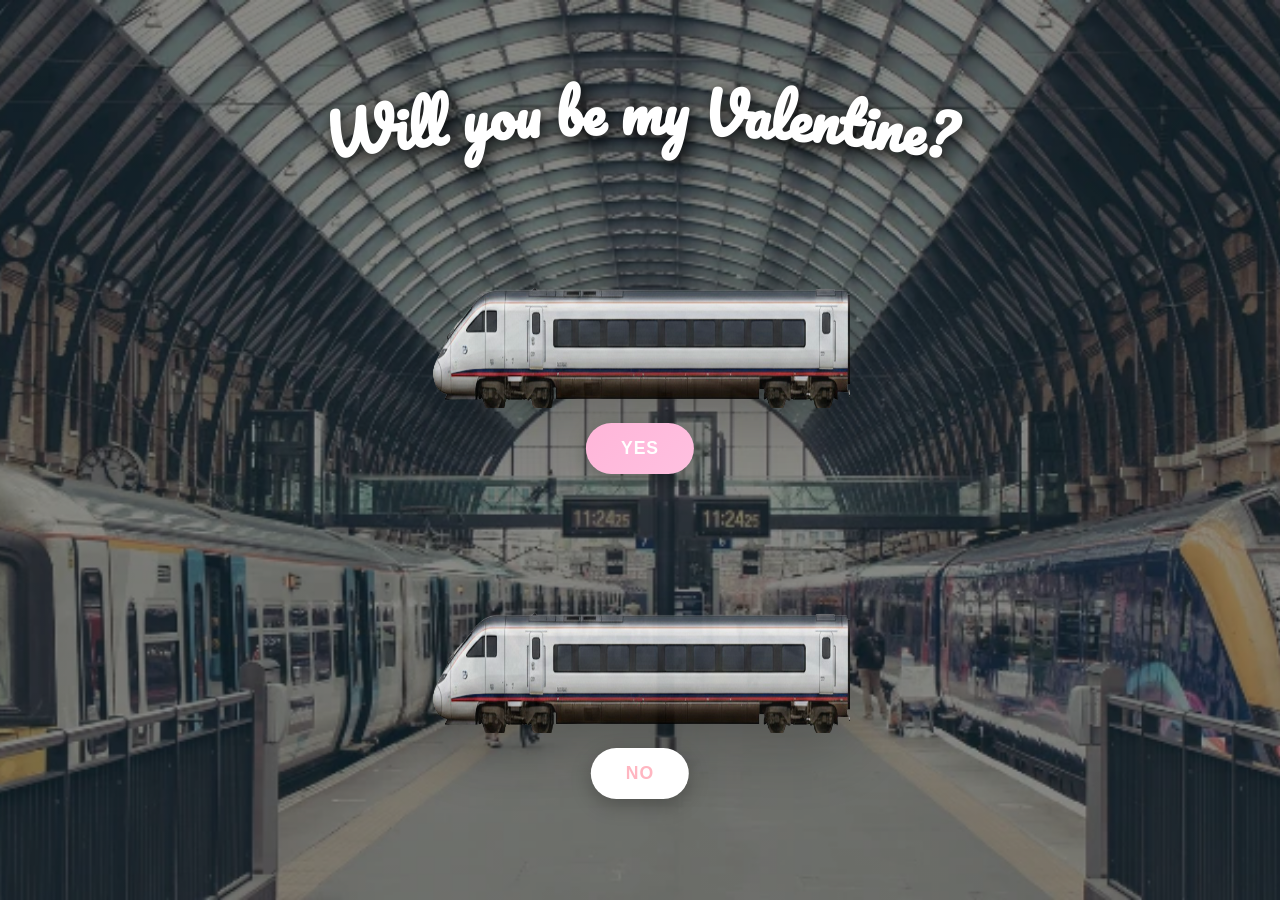
<file: docs/index.html>
<!DOCTYPE html>
<html lang="en">
<head>
    <meta charset="UTF-8">
    <meta name="viewport" content="width=device-width, initial-scale=1.0">
    <title>Love Train</title>
    <link rel="stylesheet" href="styles.css">
    <link href="https://fonts.googleapis.com/css2?family=Pacifico&display=swap" rel="stylesheet">
</head>
<body>
    <div class="container">
        <!-- Background with image -->
        <div class="background"></div>
        
        <svg id="valentineTextSvg" class="arched-valentine-text-svg" viewBox="0 0 800 150">
            <path id="curve" d="M10,120 Q400,30 790,120" fill="transparent"/>
            <text>
                <textPath xlink:href="#curve" class="arched-valentine-text" startOffset="50%">
                    Will you be my Valentine?
                </textPath>
            </text>
        </svg>

        <!-- Train Tracks -->
        <div class="train-tracks-container">
        </div>
        
        <!-- Main Content -->
        <div id="contentWrapper" class="content-wrapper">
            <!-- Train Tracks -->
            <div class="trains-container">
                <!-- Yes Train -->
                <div class="train-section yes-train-section">
                    <div class="train-interactive-content">
                        <img src="trainnobg.png" alt="Yes Train" class="train-image">
                        <button id="yesBtn" class="btn btn-yes">Yes</button>
                    </div>
                </div>

                <!-- No Train -->
                <div class="train-section no-train-section">
                    <div class="signal-light" id="signalLight"></div>
                    <div class="train-interactive-content">
                        <img src="trainnobg.png" alt="No Train" class="train-image">
                        <button id="noBtn" class="btn btn-no">No</button>
                    </div>
                    <div id="shyContainer" class="shy-container hidden">
                        <span id="shyMessage" class="shy-message">no pls dont click me, im shy</span>
                        <img id="shyImage" src="shy.png" alt="Shy Emoji" class="shy-image">
                    </div>
                    <p class="wait-message" id="waitMessage" style="display: none;">Please wait...</p>
                </div>
            </div>

            <p class="cancellation-message" id="cancellationMessage" style="display: none;">❌ No Train Was Cancelled</p>
        </div>

        <!-- SVG Track Path for No button animation -->
        <svg id="trackPath" class="hidden" viewBox="0 0 1000 800" preserveAspectRatio="none">
            <path id="animationPath" d="M 500,100 Q 300,200 400,400 T 100,650 Q 200,750 500,700 T 900,500 Q 800,300 600,200" 
                  fill="none" stroke="#8B4513" stroke-width="30" opacity="0.3"/>
        </svg>
    </div>

    <!-- Success Screen (Full Page Overlay) -->
    <div id="successScreen" class="success-screen hidden">
        <div id="successContent" class="success-content">
            <h1 class="success-title">Is it getting hot in here, or did this train just enter a tunnel? </h1>
            <p class="success-text">MUAH</p>
        </div>
        <div id="wordByWordContainer"></div>
        <div class="success-elements-container">
            <img id="winkGif" src="wink.gif" alt="Wink Emoji" class="hidden">
            <button id="muahBtn" class="btn btn-yes muah-btn hidden">;)</button>
        </div>
    </div>

    <script src="script.js"></script>
</body>
</html>
</file>
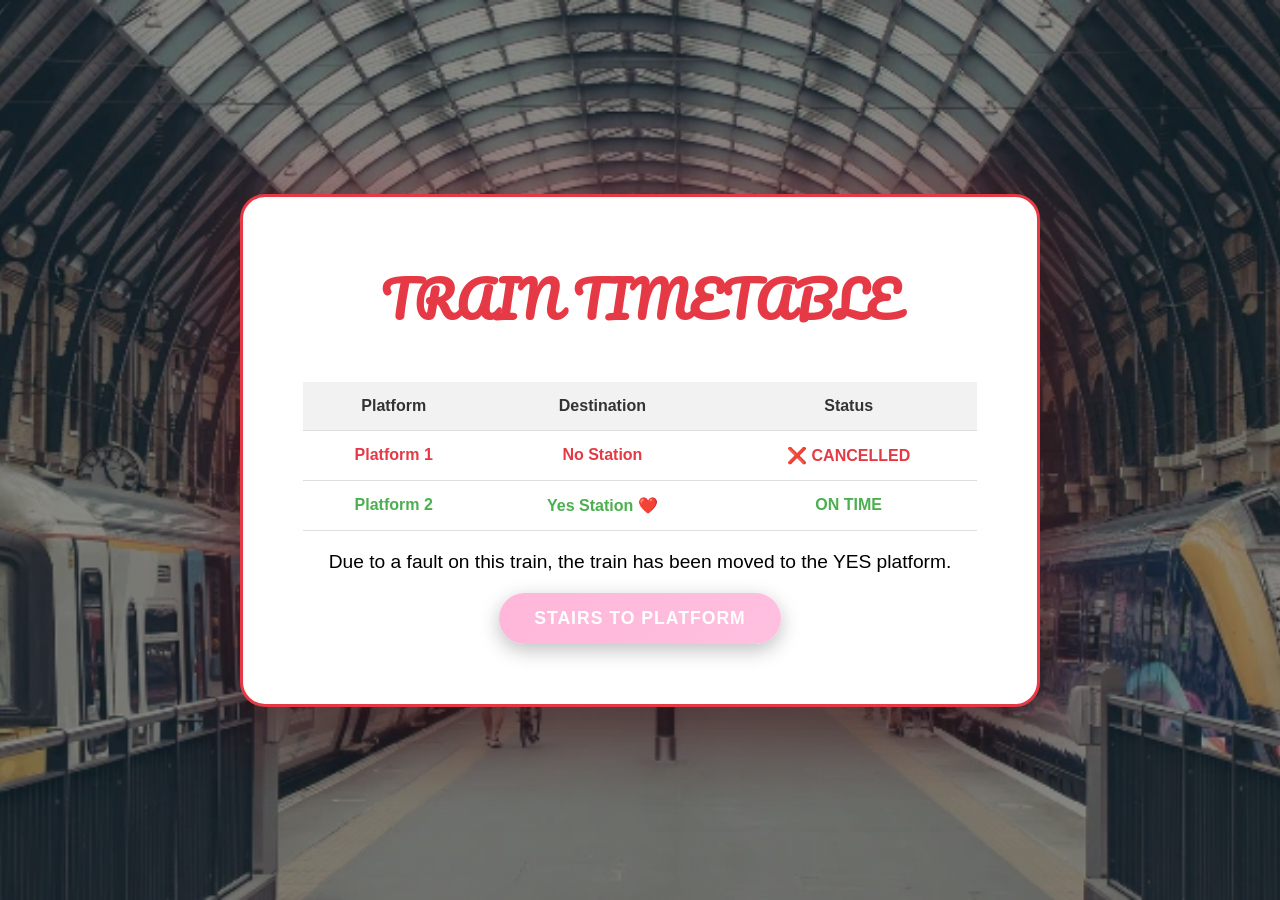
<file: docs/no.html>
<!DOCTYPE html>
<html lang="en">
<head>
    <meta charset="UTF-8">
    <meta name="viewport" content="width=device-width, initial-scale=1.0">
    <title>Love Train - Cancellation</title>
    <link rel="stylesheet" href="styles.css">
    <link href="https://fonts.googleapis.com/css2?family=Pacifico&display=swap" rel="stylesheet">
</head>
<body>
    <div class="container">
        <div class="background"></div>
        <div id="cancellationScreen" class="cancellation-screen">
            <div class="timetable-content">
                <h1 class="timetable-title">TRAIN TIMETABLE</h1>
                <div class="timetable">
                    <table>
                        <tr>
                            <th>Platform</th>
                            <th>Destination</th>
                            <th>Status</th>
                        </tr>
                        <tr class="cancelled-row">
                            <td>Platform 1</td>
                            <td>No Station</td>
                            <td>❌ CANCELLED</td>
                        </tr>
                        <tr class="relocated-row">
                            <td>Platform 2</td>
                            <td>Yes Station ❤️</td>
                            <td>ON TIME</td>
                        </tr>
                    </table>
                </div>
                <p class="timetable-message">Due to a fault on this train, the train has been moved to the YES platform.</p>
                <button id="restartBtn2" class="btn btn-yes muah-btn">Stairs to Platform</button>
            </div>
        </div>
    </div>
    <script>
        document.getElementById('restartBtn2').addEventListener('click', () => {
            window.location.href = 'index.html'; // Go back to the main page
        });
    </script>
</body>
</html>
</file>
<file: docs/styles.css>
/* Train Themed Valentine's*/

:root {
    --train-width: 420px;
    --train-aspect-ratio: 2; /* 420 / 210 */
}

* {
    margin: 0;
    padding: 0;
    box-sizing: border-box;
}

html, body {
    width: 100%;
    height: 100%;
    overflow: hidden;
}

body {
    font-family: 'Segoe UI', Tahoma, Geneva, Verdana, sans-serif;
    display: flex;
    justify-content: center;
    align-items: center;
}

.container {
    position: relative;
    width: 100%;
    height: 100vh;
    display: flex;
    justify-content: center;
    align-items: center;
    overflow: hidden;
}

/* Beautiful gradient background */
.background {
    position: absolute;
    top: 0;
    left: 0;
    width: 100%;
    height: 100%;
    background: linear-gradient(rgba(0, 0, 0, 0.4), rgba(0, 0, 0, 0.4)), url('trainbg.jpg') center/cover no-repeat;
    z-index: 0;
    background-attachment: fixed;
}

/* Train Tracks Container */
.train-tracks-container {
    position: absolute;
    bottom: 80px;
    left: 0;
    width: 100%;
    display: flex;
    flex-direction: column;
    gap: 20px;
    z-index: 10;
    pointer-events: none;
}

@keyframes gradientShift {
    0% { background-position: 0% 50%; }
    50% { background-position: 100% 50%; }
    100% { background-position: 0% 50%; }
}

/* Train image styling within train-interactive-content */
.train-image {
    position: absolute;
    top: 50%;
    left: 50%;
    transform: translate(-50%, -50%);
    width: 100%;
    max-width: var(--train-width);
    height: auto;
    aspect-ratio: var(--train-aspect-ratio);
    z-index: 1;
    opacity: 0.9;
    filter: drop-shadow(0 15px 35px rgba(0, 0, 0, 0.3));
}

/* Main Content Wrapper */
.content-wrapper {
    position: relative;
    z-index: 50;
    text-align: center;
    display: flex;
    flex-direction: column;
    align-items: center;
    gap: 40px;
    width: 100%;
}

/* Arched Valentine Text SVG */
.arched-valentine-text-svg {
    position: absolute;
    top: 15%; /* Adjusted slightly for mobile */
    left: 50%;
    transform: translate(-50%, -50%); /* Centered horizontally, and vertically aligned relative to top: 10% */
    width: 95vw;
    max-width: 900px;
    height: auto;
    z-index: 100;
    filter: drop-shadow(0 4px 8px rgba(0, 0, 0, 0.2));
    pointer-events: none;
}

.arched-valentine-text {
    font-family: 'Pacifico', cursive;
    font-size: 50px;
    font-weight: 900;
    letter-spacing: 0px;
    fill: white;
    filter: drop-shadow(4px 4px 8px rgba(0, 0, 0, 0.5)) drop-shadow(2px 2px 4px rgba(0, 0, 0, 0.3));
    text-anchor: middle;
}

/* Trains Container - Stack Vertically */
.trains-container {
    display: flex;
    flex-direction: column;
    align-items: center;
    gap: 10px;
    margin-top: 60px;
    margin-bottom: 30px;
    width: 100%;
}

/* Reset train-section to be a flex container that centers its children */
.train-section {
    display: flex;
    justify-content: center; /* Center train-interactive-content horizontally */
    align-items: center;     /* Center train-interactive-content vertically */
    position: relative; /* For positioning signal light and shy container */
    height: 35vh; /* Adjusted for better fit */
    width: 100%;
}

/* New wrapper for train image and button */
.train-interactive-content {
    position: relative; /* Crucial for absolute positioning of children */
    width: 90vw;
    max-width: var(--train-width);
    height: 300px; /* Sufficient height to contain image and button */
}

.yes-train-section {
    order: 1;
}

.no-train-section {
    order: 2;
}

/* Signal Light */
.signal-light {
    width: 40px;
    height: 40px;
    border-radius: 50%;
    background: #90EE90;
    position: absolute;
    top: 50%;
    left: 5%; /* Relative positioning for mobile */
    transform: translateY(-50%);
    box-shadow: 0 0 10px rgba(144, 238, 144, 0.6);
    border: 2px solid #333;
    opacity: 0;
    transition: all 0.3s ease;
    z-index: 2;
}

/* Desktop override for signal light */
@media (min-width: 800px) {
    .signal-light {
        left: calc(50% - 260px);
    }
}

.signal-light.red {
    background: #ff4444;
    opacity: 1;
    animation: redLightPulse 0.5s ease infinite, redLightGlow 1.5s ease-in-out infinite;
}

@keyframes redLightPulse {
    0%, 100% {
        box-shadow: 0 0 15px rgba(255, 68, 68, 0.8), 0 0 30px rgba(255, 68, 68, 0.4);
    }
    50% {
        box-shadow: 0 0 25px rgba(255, 68, 68, 1), 0 0 50px rgba(255, 68, 68, 0.6);
    }
}

@keyframes redLightGlow {
    0%, 100% { transform: scale(1); }
    50% { transform: scale(1.1); }
}

/* Shy Container - position relative to .no-train-section, but JS will adjust it */
.shy-container {
    position: absolute;
    /* Default position, will be adjusted by script.js */
    top: 0;
    left: 0;
    z-index: 2;
    transition: opacity 0.3s ease;
}

.shy-container.visible {
    display: block !important;
    opacity: 1;
}

.wait-message {
    font-size: 0.9em;
    font-style: italic;
    animation: blink 1s ease-in-out infinite;
    z-index: 2;
    background-color: white;
    color: black;
    padding: 5px 10px;
    border-radius: 5px;
    position: absolute;
    top: calc(50% + 70px);
    left: 50%;
    transform: translateX(-50%);
}

@keyframes blink {
    0%, 50%, 100% { opacity: 1; }
    25%, 75% { opacity: 0.5; }
}

.cancellation-message {
    font-size: 1.1em;
    color: #FF4444;
    font-weight: 600;
    margin-top: 20px;
    animation: slideInDown 0.5s ease;
}

@keyframes slideInDown {
    from {
        opacity: 0;
        transform: translateY(-20px);
    }
    to {
        opacity: 1;
        transform: translateY(0);
    }
}

/* Train Button with Image */
.btn {
    padding: 12px 25px;
    font-size: 1em;
    font-weight: 900;
    border: none;
    border-radius: 60px;
    cursor: pointer;
    transition: all 0.3s ease;
    box-shadow: 0 6px 20px rgba(0, 0, 0, 0.25);
    letter-spacing: 1px;
    text-transform: uppercase;
    white-space: nowrap;
    width: auto;
    position: relative;
}

.btn-yes {
    color: white;
    border-color: #FFB6D9;
    background: linear-gradient(135deg, #FFB6D9 0%, #FFC0E0 100%);
    position: absolute;
    top: 85%; /* Relative positioning */
    left: 50%;
    transform: translateX(-50%); /* Horizontal centering only */
    z-index: 10;
}

.btn-yes:hover {
    transform: translateX(-50%) translateY(-3px);
    box-shadow: 0 8px 25px rgba(102, 126, 234, 0.5);
}

.btn-yes:active {
    transform: translateX(-50%) translateY(-1px);
}

.btn-no {
    color: #FFB6C1;
    border-color: #FFB6C1;
    background: white;
    position: absolute;
    top: 85%; /* Relative positioning */
    left: 50%;
    transform: translateX(-50%); /* Horizontal centering only */
    z-index: 10;
}

.btn-no:hover {
    transform: translateX(-50%) translateY(-3px);
    box-shadow: 0 8px 25px rgba(100, 100, 100, 0.5);
}

.btn-no:active {
    transform: translateX(-50%) translateY(-1px);
}

.btn-no.disabled {
    opacity: 0;
    pointer-events: none;
    transform: scale(0.8);
    transition: all 0.4s ease;
}

/* Track path (hidden by default) */
.hidden {
    display: none !important;
}

#trackPath {
    position: fixed;
    top: 0;
    left: 0;
    width: 100%;
    height: 100%;
    z-index: 0;
    pointer-events: none;
}

/* Success Screen */
.success-screen {
    position: fixed;
    top: 0;
    left: 0;
    width: 100%;
    height: 100%;
    display: flex;
    flex-direction: column; /* Stack children vertically */
    justify-content: center;
    align-items: center;
    z-index: 200;
    animation: fadeInScale 0.6s ease;
    gap: 20px; /* Add some space between the text and the next elements */
    padding: 20px;
}

.success-screen.hidden {
    display: none;
}

@keyframes fadeInScale {
    from {
        opacity: 0;
        transform: scale(0.7);
    }
    to {
        opacity: 1;
        transform: scale(1);
    }
}

.success-content {
    text-align: center;
    background: white;
    padding: 30px 20px;
    border-radius: 25px;
    box-shadow: 0 30px 80px rgba(0, 0, 0, 0.5), 0 0 100px rgba(230, 57, 70, 0.4);
    width: 90%;
    max-width: 600px;
    border: 3px solid #e63946;
    animation: successBounce 0.8s ease;
}

@keyframes successBounce {
    0% { transform: scale(0.8) rotateY(10deg); }
    50% { transform: scale(1.05); }
    100% { transform: scale(1) rotateY(0); }
}

.success-title {
    font-size: 2em;
    color: #e63946;
    margin-bottom: 15px;
    font-weight: 900;
    letter-spacing: 1px;
    animation: successTitleFlash 1s ease-in-out infinite;
}

@keyframes successTitleFlash {
    0%, 100% { text-shadow: 0 0 20px rgba(230, 57, 70, 0.5); }
    50% { text-shadow: 0 0 40px rgba(230, 57, 70, 0.8); }
}

.success-text {
    font-size: 1.3em;
    color: #333;
    margin-bottom: 10px;
    font-weight: 700;
}

/* Responsive Design Overrides */
@media (min-width: 800px) {
    .btn {
        padding: 15px 35px;
        font-size: 1.1em;
    }
    
    .success-content {
        padding: 50px;
    }

    .success-title {
        font-size: 3.2em;
        letter-spacing: 2px;
    }

    .success-text {
        font-size: 1.6em;
    }

    .btn-yes, .btn-no {
        top: calc(50% + 120px);
    }
}

.success-elements-container {
    display: flex;
    flex-direction: column; /* Stack children vertically */
    align-items: center;    /* Center children horizontally */
    gap: 20px;
}

#wordByWordContainer {
    font-size: 2.5em;
    font-family: 'Pacifico', cursive;
    color: #c9354b;
    text-align: center;
    width: 90%;
    max-width: 900px;
    line-height: 1.4;
    text-shadow: 2px 2px 4px rgba(249, 248, 248, 0.5);
}

@media (min-width: 800px) {
    #wordByWordContainer {
        font-size: 4em;
    }
}

.word-by-word-text span {
    opacity: 0;
    transition: opacity 0.2s ease-in-out;
}

.btn.btn-yes.muah-btn {
    position: static;
    transform: none;
}

.btn.btn-yes.muah-btn:hover {
    transform: none;
    box-shadow: 0 6px 20px rgba(0, 0, 0, 0.25);
}

.cancellation-screen {
    position: fixed;
    top: 0;
    left: 0;
    width: 100%;
    height: 100%;
    display: flex;
    justify-content: center;
    align-items: center;
    z-index: 200;
    padding: 15px;
}

.timetable-content {
    text-align: center;
    background: white;
    padding: 30px 15px;
    border-radius: 25px;
    box-shadow: 0 30px 80px rgba(0, 0, 0, 0.5), 0 0 100px rgba(230, 57, 70, 0.4);
    width: 100%;
    max-width: 800px;
    border: 3px solid #e63946;
}

@media (min-width: 800px) {
    .timetable-content {
        padding: 60px;
    }
}

.timetable-title {
    font-family: 'Pacifico', cursive;
    font-size: 2em;
    color: #e63946;
    margin-bottom: 20px;
}

@media (min-width: 800px) {
    .timetable-title {
        font-size: 3em;
    }
}

.timetable {
    overflow-x: auto;
}

.timetable table {
    width: 100%;
    border-collapse: collapse;
    margin-top: 20px;
    font-size: 0.9em;
}

@media (min-width: 800px) {
    .timetable table {
        font-size: 1em;
    }
}

.timetable th, .timetable td {
    padding: 10px 5px;
    text-align: center;
    border-bottom: 1px solid #ddd;
}

@media (min-width: 800px) {
    .timetable th, .timetable td {
        padding: 15px;
    }
}

.timetable th {
    background-color: #f2f2f2;
    color: #333;
    font-weight: 600;
}

.timetable .cancelled-row {
    color: #e63946;
    font-weight: bold;
}

.timetable .relocated-row {
    color: #4CAF50;
    font-weight: bold;
}

.timetable-message {
    margin-top: 20px;
    font-size: 1em;
    color: black;
    margin-bottom: 20px;
}

@media (min-width: 800px) {
    .timetable-message {
        font-size: 1.2em;
    }
}

.shy-message {
    background-color: white;
    color: black;
    padding: 5px 10px;
    border-radius: 5px;
    font-size: 0.8em;
}

@media (min-width: 800px) {
    .shy-message {
        font-size: 1em;
    }
}
</file>
